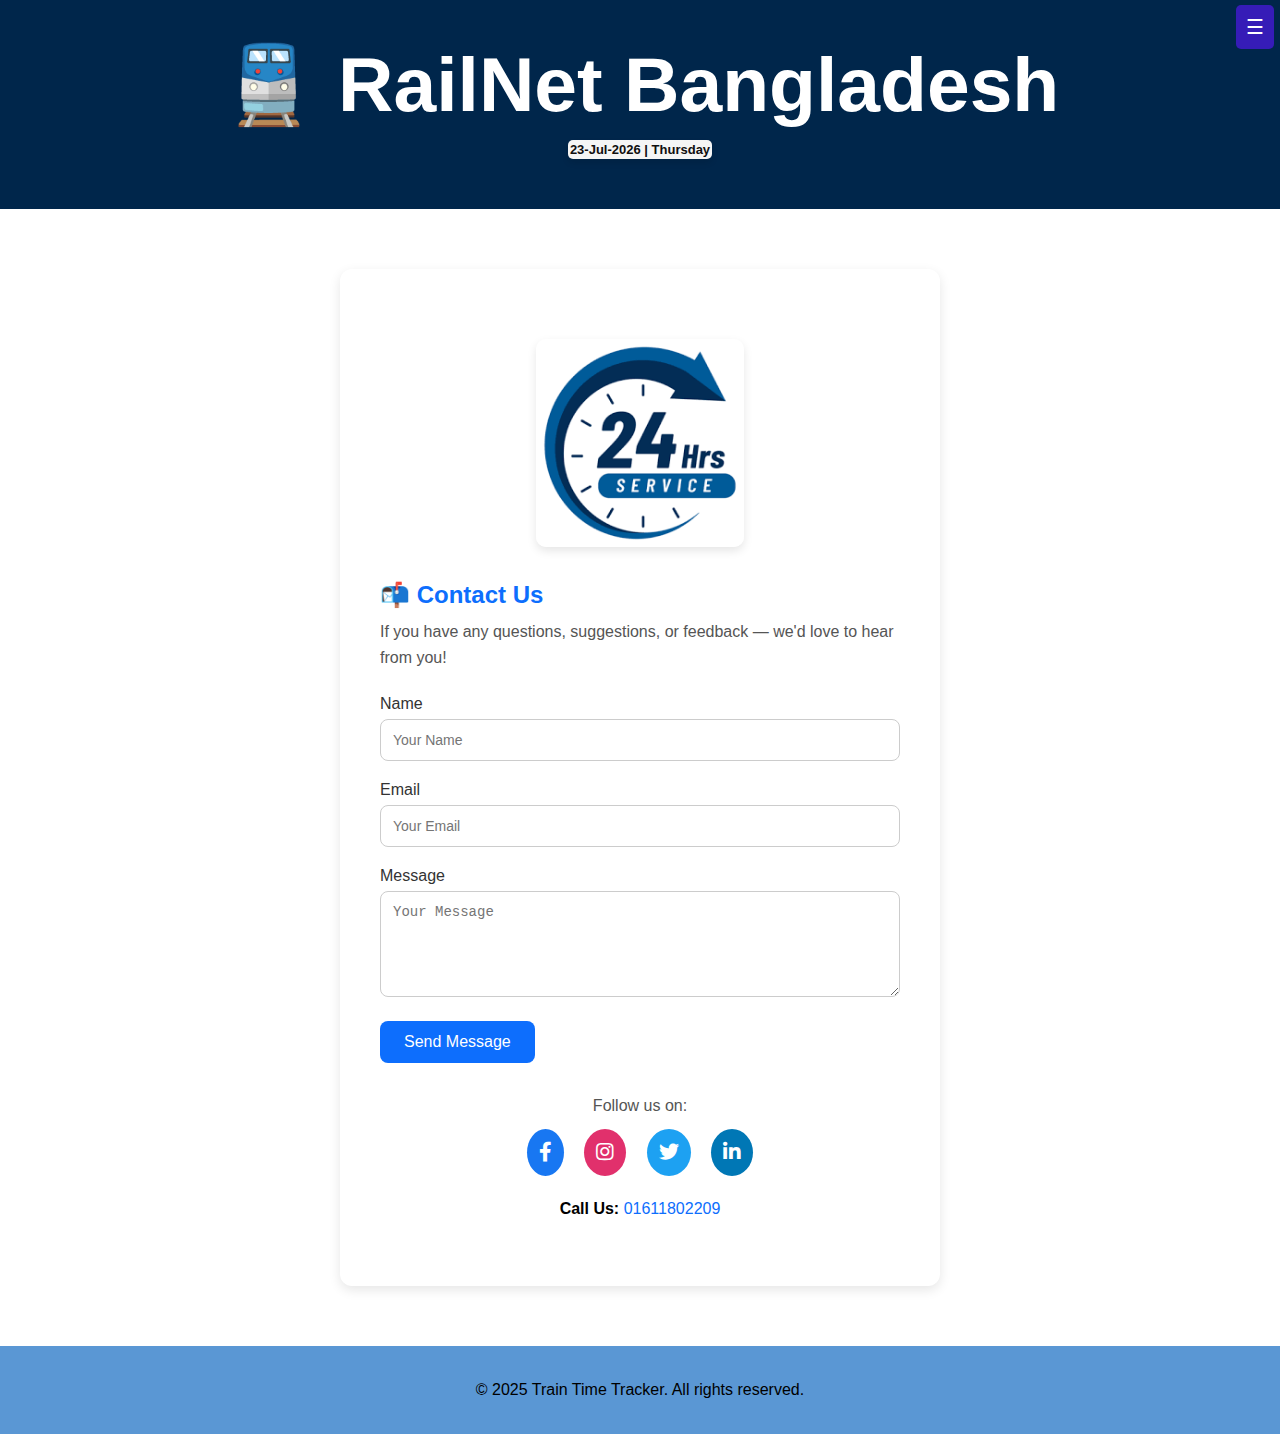
<file: contact.html>
<!DOCTYPE html>
<html lang="en">
<head>
  <meta charset="UTF-8" />
  <meta name="viewport" content="width=device-width, initial-scale=1.0"/>
  <title>Contact</title>
  <link rel="stylesheet" href="style.css" />
  <link rel="icon" href="gallery/br.png" type="image/png">
  <link rel="stylesheet" href="https://cdnjs.cloudflare.com/ajax/libs/font-awesome/5.15.4/css/all.min.css">
</head>
<body>
  <header>
    <div class="container">
      <h1>🚆 RailNet Bangladesh</h1>
      <p id="datetime"></p>
    </div>
  </header>

  <div class="hamburger" onclick="toggleSidebar()">☰</div>

  <div id="sidebar" class="sidebar">
    <ul class="sidebar-links">
      <li><a href="index.html">Home</a></li>
      <li><a href="roster.html">Roster</a></li>
      <li><a href="train.html">Train Information</a></li>
      <li><a href="ticket.html">Purchase Ticket</a></li>
      <li>
          <button class="dropdown-btn" onclick="toggleDivisionList()">Railfans ▼</button>
          <ul id="divisionList" class="dropdown hidden">
            <li><a href="dhaka.html"><button>Dhaka</button></a></li>
            <li><a href="sylhet.html"><button>Sylhet</button></a></li>
            <li><a href="khulna.html"><button>Khulna</button></a></li>
            <li><a href="rangpur.html"><button>Rangpur</button></a></li>
            <li><a href="rajshahi.html"><button>Rajshahi</button></a></li>
            <li><a href="barishal.html"><button>Barishal</button></a></li>
            <li><a href="mymensingh.html"><button>Mymensingh</button></a></li>
            <li><a href="chattogram.html"><button>Chattogram</button></a></li>
          </ul>
      </li>
      <li><a href="maintain.html">Coach & Seat Plan</a></li>
      <li><a href="catering.html">Catering Menu</a></li>
      <li>
      <button class="dropdown-btn" onclick="toggleLostFoundList()">Lost & Found ▼</button>
      <ul id="lostFoundList" class="dropdown hidden">
        <li><a href="maintain.html">Lost</a></li>
        <li><a href="maintain.html">Found</a></li>
      </ul>
      </li>
      <li><a href="maintain.html">Notice Board</a></li>
      <li><a href="contact.html">Contact Us</a></li>
      <li><button id="installBtn" onclick="install()">📲 Install App</button></li>
    </ul>
  </div>
  <main class="contact-container">
    <div class="contact-card">
      <div class="contact-image" style="text-align: center; margin-top: 30px;">
        <img src="gallery/service.png" alt="Contact" style="max-width: 40%; height: auto; border-radius: 10px; box-shadow: 0 4px 10px rgba(0, 0, 0, 0.1); transition: transform 0.3s ease-in-out;" onmouseover="this.style.transform='scale(1.05)'" onmouseout="this.style.transform='scale(1)'">
      </div>

      <h2>📬 Contact Us</h2>
      <p>If you have any questions, suggestions, or feedback — we'd love to hear from you!</p>
      <form class="contact-form" onsubmit="handleSubmit(event)">
        <label for="name">Name</label>
        <input type="text" id="name" placeholder="Your Name" required />

        <label for="email">Email</label>
        <input type="email" id="email" placeholder="Your Email" required />

        <label for="message">Message</label>
        <textarea id="message" rows="5" placeholder="Your Message" required></textarea>

        <button type="submit">Send Message</button>
      </form>

      <div class="social-links">
        <p>Follow us on:</p>
        <a href="https://facebook.com" target="_blank" class="social-icon facebook"><i class="fab fa-facebook-f"></i></a>
        <a href="https://instagram.com" target="_blank" class="social-icon instagram"><i class="fab fa-instagram"></i></a>
        <a href="https://twitter.com" target="_blank" class="social-icon twitter"><i class="fab fa-twitter"></i></a>
        <a href="https://linkedin.com" target="_blank" class="social-icon linkedin"><i class="fab fa-linkedin-in"></i></a>
      </div>
      <!-- Phone Number -->
      <div class="contact-info">
        <p><strong>Call Us:</strong> <a href="tel:+8801611802209">01611802209</a></p>
      </div>

    </div>
  </main>


  <footer>
    <div class="container">
      <p>&copy; 2025 Train Time Tracker. All rights reserved.</p>
    </div>
  </footer>
  <script src="script.js"></script>

</body>
</html>
</file>
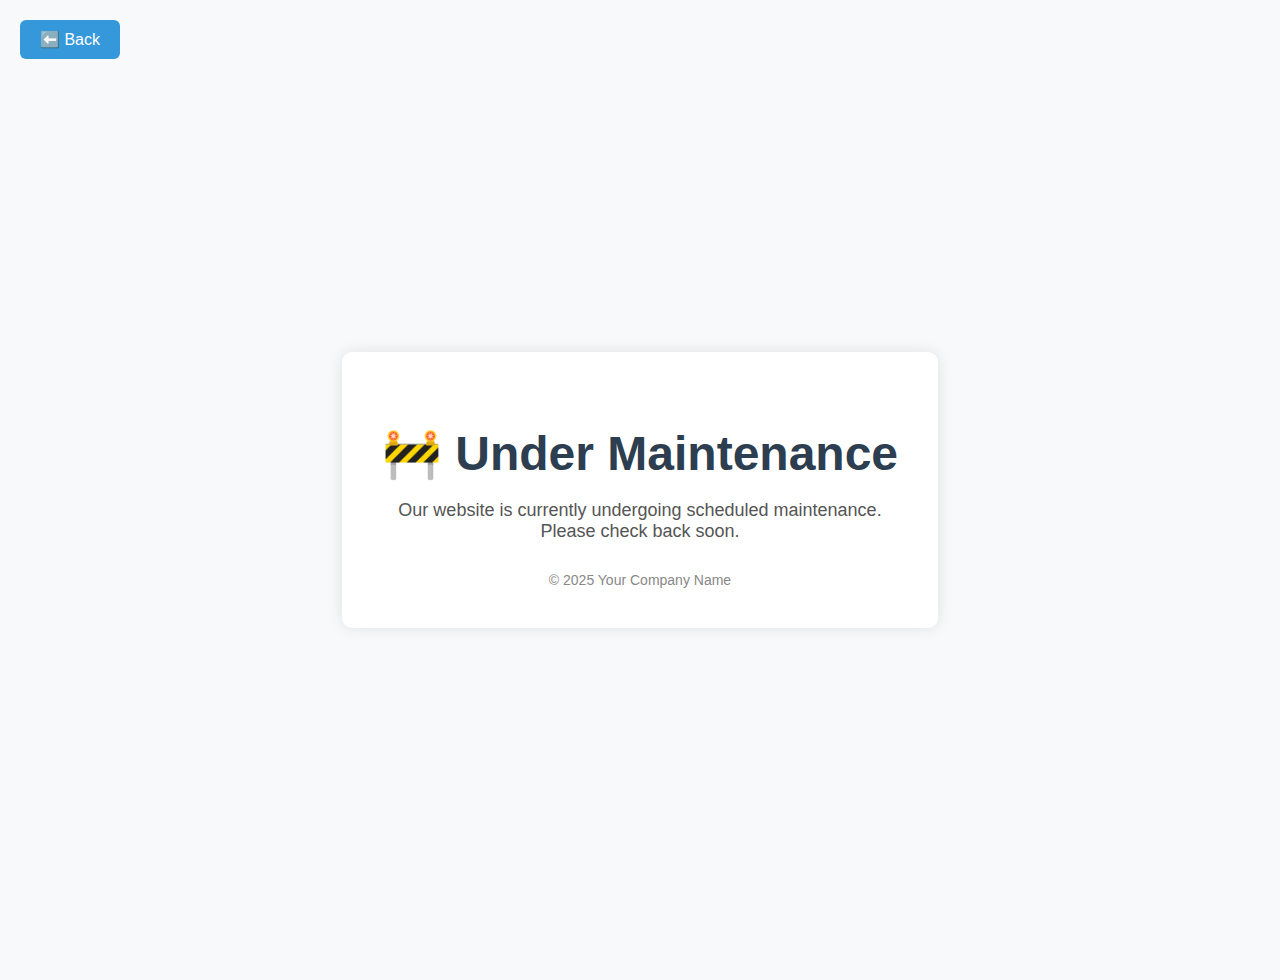
<file: maintain.html>
<!DOCTYPE html>
<html lang="en">
<head>
  <meta charset="UTF-8">
  <title>Under Maintenance</title>
</head>
<body style="margin:0; padding:0; background-color:#f8f9fa; font-family:'Segoe UI', Tahoma, Geneva, Verdana, sans-serif; color:#333; height:100vh; text-align:center; position:relative;">

  <!-- Back button positioned top-left -->
  <button onclick="history.back()" style="position:absolute; top:20px; left:20px; padding:10px 20px; background-color:#3498db; color:#fff; border:none; border-radius:6px; font-size:16px; cursor:pointer;">
    ⬅️ Back
  </button>

  <!-- Centered Maintenance Box -->
  <div style="display:flex; align-items:center; justify-content:center; height:100%; padding:40px;">
    <div style="max-width:600px; background:#ffffff; border-radius:10px; box-shadow:0 0 15px rgba(0,0,0,0.1); padding:40px;">
      <h1 style="font-size:48px; margin-bottom:10px; color:#2c3e50;">🚧 Under Maintenance</h1>
      <p style="font-size:18px; color:#555;">Our website is currently undergoing scheduled maintenance.<br>Please check back soon.</p>
      <div style="margin-top:30px; font-size:14px; color:#888;">&copy; 2025 Your Company Name</div>
    </div>
  </div>

</body>
</html>
</file>
<file: style.css>
*{
  margin: 0;
  padding: 0;
  box-sizing: border-box;
}

body {
  font-family: "Segoe UI", Tahoma, Geneva, Verdana, sans-serif;
  background-color: #ffffff;
  color: #333;
}


.container {
  max-width: 1200px;
  margin: 0 auto;
  padding: 20px;
  text-align: center;
}


header {
  background-color: #00264b;
  color: white;
  padding: 20px 0;
  text-align: center;
}

header h1 {
  font-size: 6vw; /* Make font size responsive to viewport width */
  white-space: normal; /* Allow text to wrap as needed */
  overflow: visible; /* Ensure the full text is visible */
}



/* Hamburger button - right aligned */
.hamburger {
  font-size: 20px;
  cursor: pointer;
  padding: 10px;
  position: fixed;
  top: 5px;
  right: 6px;
  z-index: 1100;
  background-color: #361cb7;
  color: white;
  border-radius: 5px;
}

/* Sidebar on the right */
.sidebar {
  position: fixed;
  top: 0;
  right: -240px; /* hidden by default */
  width: 180px;
  height: 100%;
  background-color: #264773;
  overflow-x: hidden;
  transition: 0.3s;
  padding-top: 60px;
  z-index: 1000;
}

.sidebar.show {
  right: 0; /* slide in from right */
}

.sidebar-links {
  list-style: none;
  padding: 0;
  margin: 0;
}

.sidebar-links li {
  padding: 15px 20px;
}

.sidebar-links li a {
  color: white;
  text-decoration: none;
  display: block;
}

.sidebar-links li a:hover {
  background-color: #14b1e1;
}

main.container,
header,
footer {
  padding: 20px;
}

main h2 {
  margin-top: 30px;
  font-size: 1.5rem;
  color: #003366;
}

main p {
  margin-top: 10px;
  line-height: 1.6;
}

img {
  width: 75%;
  height: 75%;
  object-fit: cover;
  text-align: center;
}


footer {
  background-color: #5a97d4;
  color: rgb(243, 5, 5);
  text-align: center;
  padding: 15px 0;
  font-size: 0.9rem;
}


label {
  font-size: 1rem;
  color: #333;
  margin-bottom: 10px;
  display: block;
}

input[type="number"] {
  padding: 10px;
  font-size: 1rem;
  width: 100%;
  max-width: 250px;
  border: 1px solid #ccc;
  border-radius: 5px;
  margin-top: 5px;
  box-sizing: border-box;
}

input[type="number"]:focus {
  border-color: #0055a5;
  outline: none;
  background-color: #f0f8ff;
}

#greeting {
  background-color: #e9f5ff;
  border-left: 5px solid #13a71d;
  padding: 20px;
  margin: 40px auto;
  max-width: 800px;
  border-radius: 6px;
  box-shadow: 0 2px 6px rgba(0, 0, 0, 0.05);
  text-align: center;
}


#greeting h2 {
  font-size: 2rem;
  color: #13a71d;
  margin-bottom: 10px;
}

#greeting p {
  font-size: 1rem;
  color: #333;
  margin-bottom: 10px;
}

#greeting h4 {
  font-size: 1.2rem;
  color: #007bff;
}

.gallery-row {
  display: flex;
  gap: 20px;
  justify-content: center;
  flex-wrap: wrap;
}

.gallery-row > div {
  position: relative;
  flex: 0 0 300px;    /* fixed width */
  height: 200px;      /* fixed height */
  overflow: hidden;
  border-radius: 8px;
  box-shadow: 0 4px 8px rgba(0,0,0,0.1);
}

.gallery-row img {
  width: 100%;
  height: 100%;
  object-fit: cover;  /* crop & fill container */
  display: block;
  border-radius: 8px;
}

.gallery-caption {
  position: absolute;
  left: 10px;
  bottom: 10px;
  color: #fff;
  background-color: rgba(0, 0, 0, 0.5);
  padding: 6px 10px;
  border-radius: 4px;
  font-size: 1rem;
  font-weight: 600;
  pointer-events: none;
  user-select: none;
}




#btn {
  padding: 8px 10px;
  font-size: 0.9rem;
  background-color: #4CAF50;
  color: white;
  border: none;
  border-radius: 5px;
  cursor: pointer;
}

#btn:hover {
  background-color: #ff0000;
}


h2 {
  color: #007bff;
}

p {
  font-size: 16px;
  color: #000000;
}

strong {
  font-weight: bold;
  white-space: pre;
}

#displayArea {
  background-color: #f9f9f9;
  border: 2px solid #ff0000;
  border-radius: 12px;
  padding: 2px;
  margin: 10px auto;
  max-width: 600px;
  box-shadow: 0 4px 10px rgba(0, 0, 0, 0.1);
  font-family: Arial, sans-serif;
  text-align: center;
  display: none;
}

#displayArea h2 {
  color: #0d0c0c;
  margin-bottom: 15px;
}

#displayArea img {
  width: 100%;
  max-width: 600px;
  border-radius: 8px;
  margin-bottom: 15px;
}

#displayArea strong {
  color: #0f0f0f;
  display: block;
  margin-top: 10px;
  font-size: 16px;
}

ul {
  list-style-position: inside;
}

li {
  text-align: left;
}

#note{
  margin: 10px;
}
#note h3 {
  font-size: 1.3em;
  color: #2c3e50;
  text-align: center;
  background-color: rgb(248, 220, 186);
  border-bottom: 2px solid #0099ff;
  font-family: 'Segoe UI', Tahoma, Geneva, Verdana, sans-serif;
}

.caution {
  background-color: #ffc107;
  color: #000;
  padding: 12px;
  margin: 15px 0;
  border-left: 6px solid #ff9800;
  font-weight: 500;
  font-size: 16px;
  line-height: 1.5;
  border-radius: 6px;
}

#datetime {
  font-size: 13px;
  font-weight: bold;
  color: #100f0f;
  text-align: center;
  background-color: #f5f5f5;
  padding: 2px;
  border-radius: 5px;
  box-shadow: 0 4px 6px rgba(0, 0, 0, 0.1);
  width: fit-content;
  margin: 10px auto;
  font-family: 'Arial', sans-serif;
}

#display {
    display: none;
    padding: 5px;
    margin: 1px auto;
    max-width: 800px;
    font-family: 'Segoe UI', sans-serif;
    background: #f8f9fa;
    border-radius: 15px;
    box-shadow: 0 8px 16px rgba(0,0,0,0.1);
}

.innerStyle {
    margin-bottom: 20px;
    padding: 15px;
    background-color: #ffffff;
    border: 2px solid #bec3c8;
    border-radius: 10px;
}
.innerStyle h2 {
    margin: 0;
    color: #007bff;
}

.innerStyle h4 {
    margin: 10px 0;
    color: #343a40;
}

#display .innerStyle {
    overflow-x: auto;
    max-width: 100%;
    padding: 12px;
    box-sizing: border-box;
    font-family: 'Segoe UI', Tahoma, Geneva, Verdana, sans-serif;
}

.duty-row {
    border: 1px solid #9f1e1e;
    border-left: 4px solid #007bff;
    border-right: 4px solid #007bff;
    border-radius: 8px;
    padding: 6px 6px;
    margin-bottom: 10px;
    box-shadow: 0 3px 3px rgba(0, 0, 0, 0.06);
    color: #212529;
    text-align: center;
}

.duty-date {
    font-size: 16px;
    color: #343a40;
    margin-bottom: 8px;
}

strong{
  color: #000000;
}

.duty-info {
    display: flex;
    flex-wrap: wrap;
    gap: 12px;
    font-size: 14px;
    color: #a51b1b;
}

.duty-info span {
    min-width: 150px;
}

.duty-heading {
    margin: 0;
    font-size: 22px;
    color: #007bff;
    font-family: 'Segoe UI', sans-serif;
}

.duty-subheading {
    margin: 10px 0;
    font-size: 18px;
    color: #343a40;
    font-family: 'Segoe UI', sans-serif;
}

.duty-summary {
    margin-top: 15px;
    background-color: #f1f3f5;
    border-left: 4px solid #007bff;
    border-radius: 8px;
    padding: 12px 16px;
    font-family: 'Segoe UI', sans-serif;
    font-size: 14px;
    color: #212529;
    display: flex;
    flex-wrap: wrap;
    gap: 10px;
}

.duty-summary span {
    white-space: nowrap;
}

.status {
    font-weight: bold;
}

.status.Scheduled {
    color: green;
}

.duty-status.OFF {
    color: orange;
}

.duty-status.CANCELLED {
    color: rgb(244, 125, 125);
}

#viewRoster {
  position: absolute;
  left: 3px;
  background-color: #11b43a;
  color: white;
  padding: 5px 10px;
  border: none;
  border-radius: 6px;
  font-size: 14px;
  cursor: pointer;
  transition: background-color 0.3s;
}

#viewRoster:hover {
  background-color: #f5060e;
}

.swal2-popup.swal-full-image {
  padding: 5px;
  max-width: none;
}

/* Contact Section */
.contact-container {
  display: flex;
  justify-content: center;
  align-items: center;
  padding: 60px 20px;
}

.contact-card {
  background-color: white;
  padding: 40px;
  border-radius: 12px;
  box-shadow: 0 4px 12px rgba(0, 0, 0, 0.1);
  max-width: 600px;
  width: 100%;
}

.contact-card h2 {
  color: #0d6efd;
  margin-bottom: 10px;
}

.contact-card p {
  color: #555;
  margin-bottom: 25px;
}

.contact-form label {
  display: block;
  margin-bottom: 6px;
  font-weight: 500;
  color: #333;
}

.contact-form input,
.contact-form textarea {
  width: 100%;
  padding: 12px;
  margin-bottom: 20px;
  border-radius: 8px;
  border: 1px solid #ccc;
  font-size: 14px;
}

.contact-form button {
  background-color: #0d6efd;
  color: white;
  border: none;
  padding: 12px 24px;
  font-size: 16px;
  border-radius: 8px;
  cursor: pointer;
  transition: background-color 0.3s;
}

.contact-form button:hover {
  background-color: #094db1;
}

/* Social Links */
.social-links {
  margin-top: 30px;
  text-align: center;
}

.social-links p {
  margin-bottom: 10px;
  font-weight: 500;
  color: #555;
}

.social-icon {
  display: inline-block;
  margin: 0 8px;
  font-size: 20px;
  padding: 12px;
  border-radius: 50%;
  color: white;
  transition: 0.3s;
}

.facebook { background: #1877f2; }
.instagram { background: #e1306c; }
.twitter { background: #1da1f2; }
.linkedin { background: #0077b5; }

.social-icon:hover {
  opacity: 0.9;
}

.contact-info {
  margin-top: 20px;
  text-align: center;
}

.contact-info p {
  font-size: 16px;
  color: #333;
}

.contact-info a {
  color: #0d6efd;
  text-decoration: none;
}

.contact-info a:hover {
  text-decoration: underline;
}


/* Center the div and style the elements */
.train-selection {
  width: 100%;
  max-width: 480px; 
  margin: 0 auto;
  padding: 20px;
  border: 1px solid #ccc;
  border-radius: 10px;
  background-color: #f9f9f9;
  text-align: center;
  margin-top: 25px;
  box-shadow: 0 10px 10px rgba(0, 0, 0, 0.1);
}

.train-selection h2 {
  font-size: 1.8rem;
  color: #007BFF; /* Header color */
  margin-bottom: 15px;
}

.train-selection label {
  font-size: 1.2rem;
  font-weight: bold;
  color: #333;
}

.train-selection input[type="number"] {
  width: 80%;
  padding: 10px;
  margin: 10px 0;
  border: 2px solid #ccc;
  border-radius: 5px;
  font-size: 1rem;
  color: #333;
  box-sizing: border-box; /* Ensures padding doesn't affect width */
}

.train-selection input[type="number"]:focus {
  border-color: #4CAF50;
  outline: none;
}

#result {
  margin-top: 40px;
  font-family: 'Segoe UI', Tahoma, Geneva, Verdana, sans-serif;
  color: #212121;
  display: flex;
  justify-content: center;
}

.innerStyle {
  background-color: #ffffff;
  padding: 25px 30px;
  max-width: 600px;
  width: 100%;
  border-radius: 12px;
  box-shadow: 0 6px 20px rgba(0, 0, 0, 0.08);
  border: 1px solid #e0e0e0;
}

.innerStyle h1 {
  font-size: 22px;
  color: #1565c0;
  margin-bottom: 10px;
}

.innerStyle h3 {
  font-size: 18px;
  color: #0d47a1;
  margin-top: 15px;
  margin-bottom: 10px;
}

.innerStyle p {
  font-size: 15px;
  line-height: 1.6;
  margin-bottom: 10px;
}

.innerStyle ul {
  list-style-type: none;
  padding: 0;
  margin-top: 10px;
}

.innerStyle li {
  background-color: #f5f5f5;
  border-left: 4px solid #0885d2;
  padding: 12px 16px;
  margin-bottom: 10px;
  border-radius: 6px;
  font-size: 14px;
  line-height: 1.5;
}

@media (max-width: 600px) {
  .innerStyle {
    padding: 20px;
  }
}

/* Style for Running Days */
.running-days {
  background-color: #d4f4dd; /* light green */
  padding: 10px;
  border-left: 5px solid #28a745;
  margin-bottom: 10px;
  border-radius: 4px;
}


.off-days {
  background-color: #fddede; 
  padding: 10px;
  border-left: 5px solid #dc3545;
  margin-bottom: 10px;
  border-radius: 4px;
}

/* Style for Duration */
.total-duration {
  background-color: #fff9c4; 
  padding: 10px;
  border-left: 5px solid #ffc107;
  margin-bottom: 10px;
  border-radius: 4px;
}

header .container {
  position: relative;
}

#downloadButton {
  position: absolute;
  bottom: 550px;
  left: 5px;
  padding: 5px 5px;
  background-color: #4CAF50;
  color: white;
  border: none;
  border-radius: 5px;
  cursor: pointer;
  font-size: 1rem;
}

#downloadButton:hover {
  background-color: #115bda;
}

.image-container {
  text-align: center;
}

.image {
  max-width: 40%;
  max-height: 50%;
  object-fit: contain;
  text-align: center;
  justify-content: center;
}

.ticket {
  max-width: 500px;
  margin: 40px auto;
  padding: 20px;
  background-color: #f4f6f8;
  border-radius: 12px;
  box-shadow: 0 2px 10px rgba(0,0,0,0.1);
}

.ticket label {
  display: block;
  margin-bottom: 6px;
  font-weight: bold;
  color: #333;
}

.ticket input[type="text"],
.ticket input[type="date"] {
  width: 100%;
  padding: 10px;
  margin-bottom: 16px;
  border: 1px solid #ccc;
  border-radius: 6px;
  font-size: 16px;
  box-sizing: border-box;
}

.ticket button {
  width: 100%;
  padding: 12px;
  background-color: #007bff;
  color: #fff;
  border: none;
  border-radius: 6px;
  font-size: 16px;
  cursor: pointer;
  transition: background-color 0.3s ease;
}

.ticket button:hover {
  background-color: #00b34e;
}

#purchase {
  text-align: center;
  margin: 10px auto;
  max-width: 500px;
}

#purchase img {
  max-width: 100%;
  height: auto;
  width: 300px;
  border-radius: 2px;
}

/* Base styling for the status box */
#status {
  font-size: 1.2rem;
  font-weight: bold;
  text-align: center;
  margin: 1rem 0;
  padding: 0.5rem 1rem;
  border-radius: 6px;
  transition: background-color 0.3s ease;
}

/* Light‑red background for Low */
.status-low {
  background-color: #ffe5e5;  /* very light red */
  color: #a00;                /* dark red text */
}

/* Light‑yellow background for Medium */
.status-medium {
  background-color: #fff9e6;  /* very light yellow */
  color: #aa6500;             /* dark golden text */
}

/* Light‑green background for High */
.status-high {
  background-color: #e6ffea;  /* very light green */
  color: #0a5;                /* dark green text */
}

/* style.css */
/* Toggle button */
.view-roster-btn {
  background: #007bff;
  color: #fff;
  border: none;
  padding: 0.6rem 1.2rem;
  border-radius: 4px;
  cursor: pointer;
  font-size: 1rem;
  transition: background-color 0.2s ease;
}
.view-roster-btn:hover {
  background: #0056b3;
}

/* Dropdown hidden by default */
.roster-list {
  display: none;
  flex-wrap: wrap;
  gap: 0.5rem;
  background: #f8f9fa;
  padding: 1rem;
  border-radius: 8px;
  margin-top: 0.5rem;
}

/* When active, flex layout */
.roster-list.active {
  display: flex;
}

/* Heading */
.roster-list h5 {
  flex: 0 0 100%;
  margin: 0 0 0.75rem;
  font-size: 1.2rem;
  color: #333;
}

/* Shade buttons */
.roster-list button {
  flex: 1 1 calc(33% - 0.5rem);
  min-width: 120px;
  padding: 0.4rem 0.6rem;
  background: #fff;
  border: 1px solid #007bff;
  border-radius: 4px;
  color: #007bff;
  cursor: pointer;
  transition: background-color 0.2s, color 0.2s;
}
.roster-list button:hover {
  background: #007bff;
  color: #fff;
}

/* Responsive: full‑width on small screens */
@media (max-width: 480px) {
  .roster-list button {
    flex: 0 0 100%;
  }
}


.dropdown-btn {
  background: none;
  border: none;
  color: #fff;
  font-size: 1em;
  cursor: pointer;
  padding: 0;
  text-align: left;
  width: 100%;
}

.dropdown {
  list-style-type: none;
  margin: 0;
  padding-left: 15px;
  background-color:#264773;
}

.dropdown li {
  padding: 5px 0;
  color: #ddd;
}

.dropdown li:hover {
  color: #fff;
}

.hidden {
  display: none;
}

#divisionList {
  list-style-type: none;
  padding: 0;
  margin: 0;
}

#divisionList li {
  margin: 5px 0;
}

#divisionList button {
  width: 100%;
  padding: 2px;
  font-size: 16px;
  background-color:#264773;
  color: white;
  border: none;
  border-radius: 5px;
  cursor: pointer;
}

#divisionList button:hover {
  background-color: #145dbf;
}

/* Container heading */
#h1 {
  text-align: center;
  margin-top: 20px;
  font-size: 28px;
}

/* Back button styling */
#btn {
  margin: 15px;
  padding: 10px 20px;
  font-size: 16px;
  cursor: pointer;
  background-color: #1877f2;
  color: #fff;
  border: none;
  border-radius: 6px;
  transition: background-color 1s ease;
}

#btn:hover {
  background-color: #145dbf;
}

/* Facebook button container */
#body {
  max-width: 900px;
  margin: auto;
  padding: 24px;
  display: grid;
  grid-template-columns: 1fr; /* Single column layout */
  gap: 20px;
}

/* Facebook profile button */
.fb-button {
  display: flex;
  align-items: center;
  gap: 20px;
  padding: 18px 24px;
  background-color: #ffffff;
  border-radius: 12px;
  text-decoration: none;
  color: #1c1e21;
  font-size: 30px;
  font-weight: 800;
  box-shadow: 0 10px 12px rgba(0, 0, 0, 0.06);
  transition: all 0.3s ease;
  border: 1px solid #156df0;
}

.fb-button:hover {
  background-color: #f0f2f5;
  transform: translateY(-3px);
  box-shadow: 0 6px 16px rgba(0, 0, 0, 0.08);
}

.fb-button img {
  width: 40px;
  height: 40px;
  border-radius: 6px;
  flex-shrink: 0;
}

.autocomplete-list {
  border: 1px solid #ccc;
  border-top: none;
  max-height: 160px;
  overflow-y: auto;
  position: absolute;
  background-color: white;
  z-index: 10;
  width: 100%;
  list-style: none;
  padding: 0;
  margin: 0;
}

.autocomplete-list li {
  padding: 8px;
  cursor: pointer;
}

.autocomplete-list li:hover {
  background-color: #f0f0f0;
}

.autocomplete-container {
  position: relative;
}

.combo-container {
  margin: 20px 0;
}

label {
  font-weight: bold;
  margin-right: 10px;
}

select {
  padding: 8px 12px;
  border: 1px solid #1c29ba;
  border-radius: 6px;
  font-size: 16px;
  background-color: rgb(247, 244, 244);
}


.news {
  background-color: #f5f7fa;
  padding: 40px 20px;
  margin-top: 40px;
  border-top: 2px solid #ccc;
  border-bottom: 2px solid #ccc;
}

.news h2 {
  font-size: 28px;
  color: #333;
  text-align: center;
  margin-bottom: 20px;
}

.news ul {
  list-style: none;
  padding: 0;
  max-width: 800px;
  margin: 0 auto;
}

.news li {
  background: #ffffff;
  border-left: 5px solid #007bff;
  margin-bottom: 15px;
  padding: 15px 20px;
  font-size: 16px;
  line-height: 1.5;
  box-shadow: 0 2px 6px rgba(0, 0, 0, 0.05);
  border-radius: 5px;
  transition: background-color 0.3s;
}

.news li:hover {
  background-color: #eef4ff;
}
 
#installBtn {
  background-color: #007bff;
  color: white;
  border: none;
  padding: 5px 10px;
  border-radius: 5px;
  cursor: pointer;
}

#installBtn:hover {
  background-color: #0056b3;
}

/* Global Reset and Body Settings */
*,
*::before,
*::after {
  box-sizing: border-box;
}

body, html {
  margin: 0;
  padding: 0;
  overflow-x: hidden;
  font-family: Arial, sans-serif;
  background-color: #ffffff;
}

/* Menu Section Styling */
.menu-section {
  padding: 40px 20px;
  text-align: center;
  background-color: #f7f7f7;
}

.menu-section h2 {
  font-size: 2rem;
  margin-bottom: 10px;
  color: #333;
}

/* Food Grid Styling */
.food-grid {
  display: grid;
  grid-template-columns: repeat(auto-fit, minmax(150px, 1fr));
  gap: 20px;
  max-width: 1000px;
  margin: 0 auto;
  padding: 0 10px; /* Prevent edge overflow */
}

/* Food Item Card Styling */
.food-item {
  background-color: #fff;
  padding: 15px;
  border-radius: 12px;
  box-shadow: 0 2px 10px rgba(0, 0, 0, 0.1);
  transition: transform 0.2s;
}

.food-item:hover {
  transform: translateY(-5px);
}

.food-item img {
  width: 100%;
  height: 120px;
  object-fit: cover;
  border-radius: 8px;
}

.food-item h3 {
  font-size: 1.1rem;
  margin: 10px 0 5px;
  color: #007b5e;
}

.food-item p {
  font-size: 1rem;
  color: #333;
}
</file>
